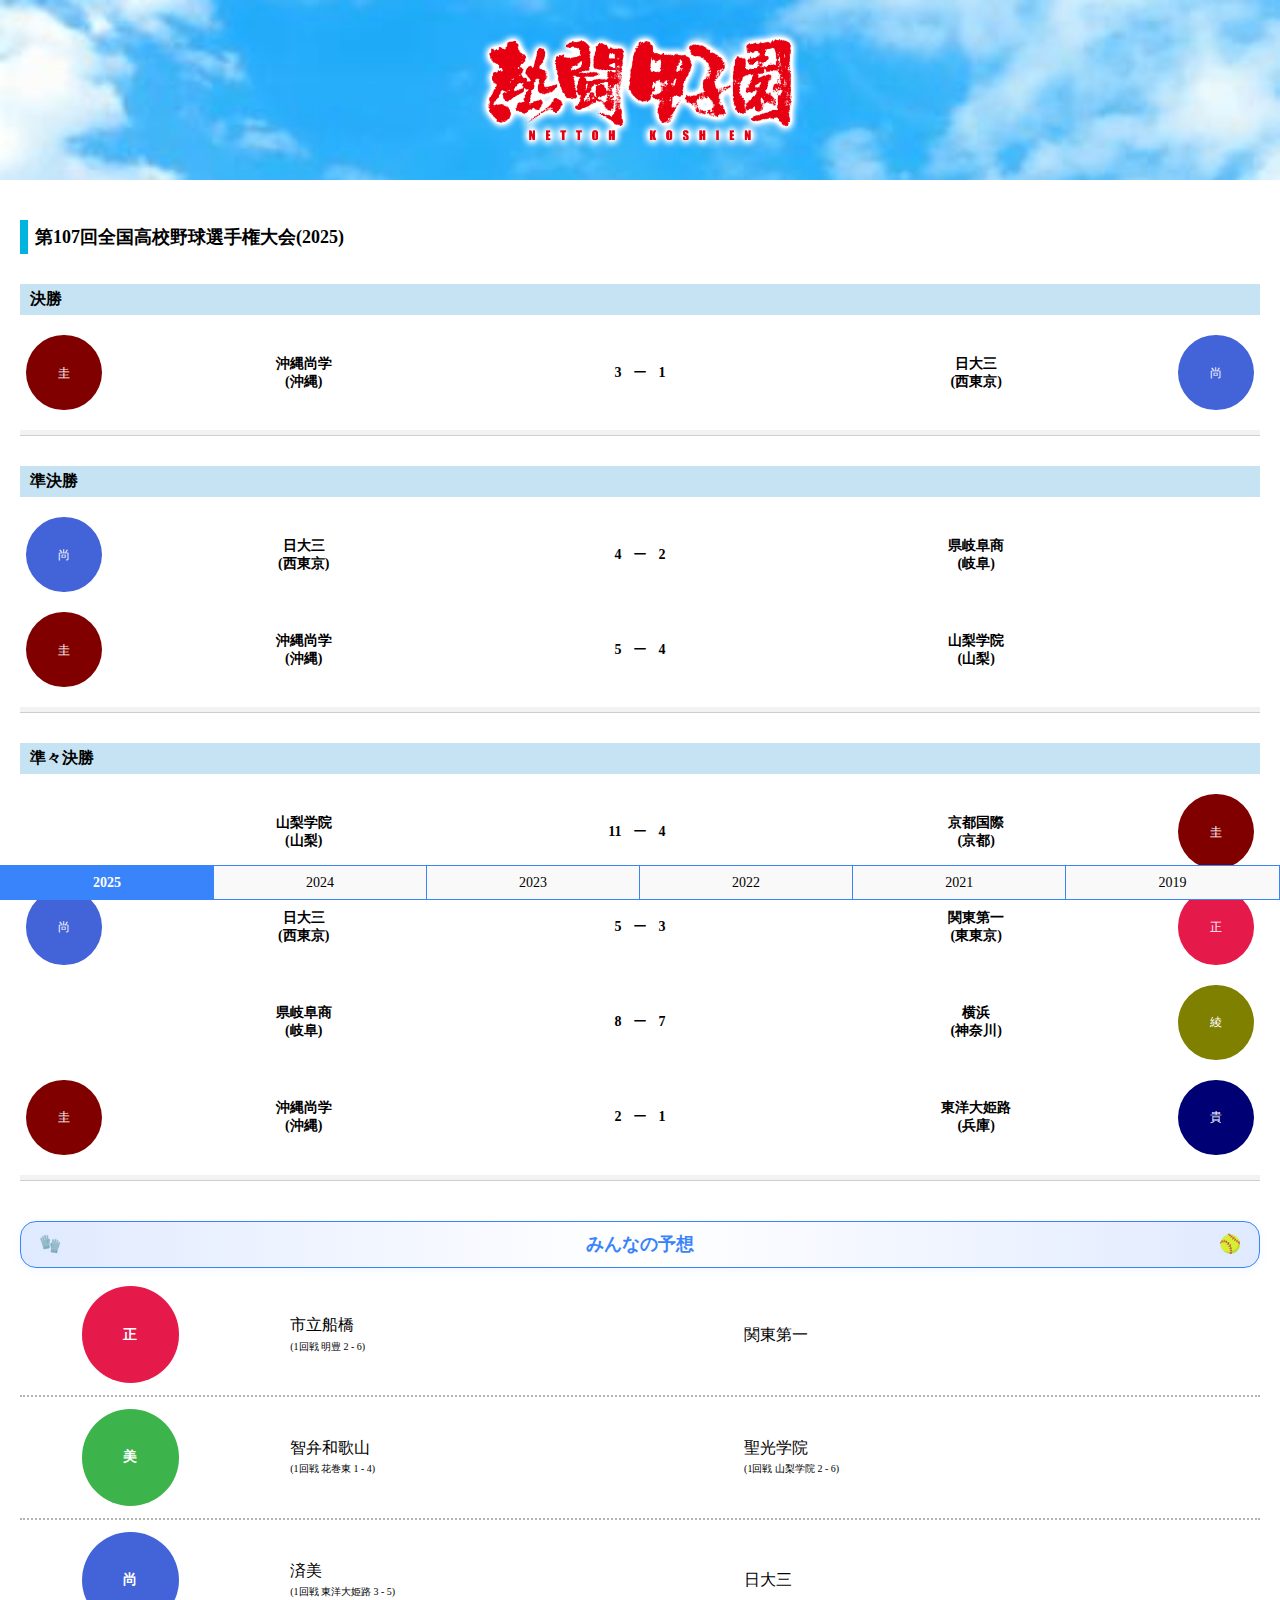
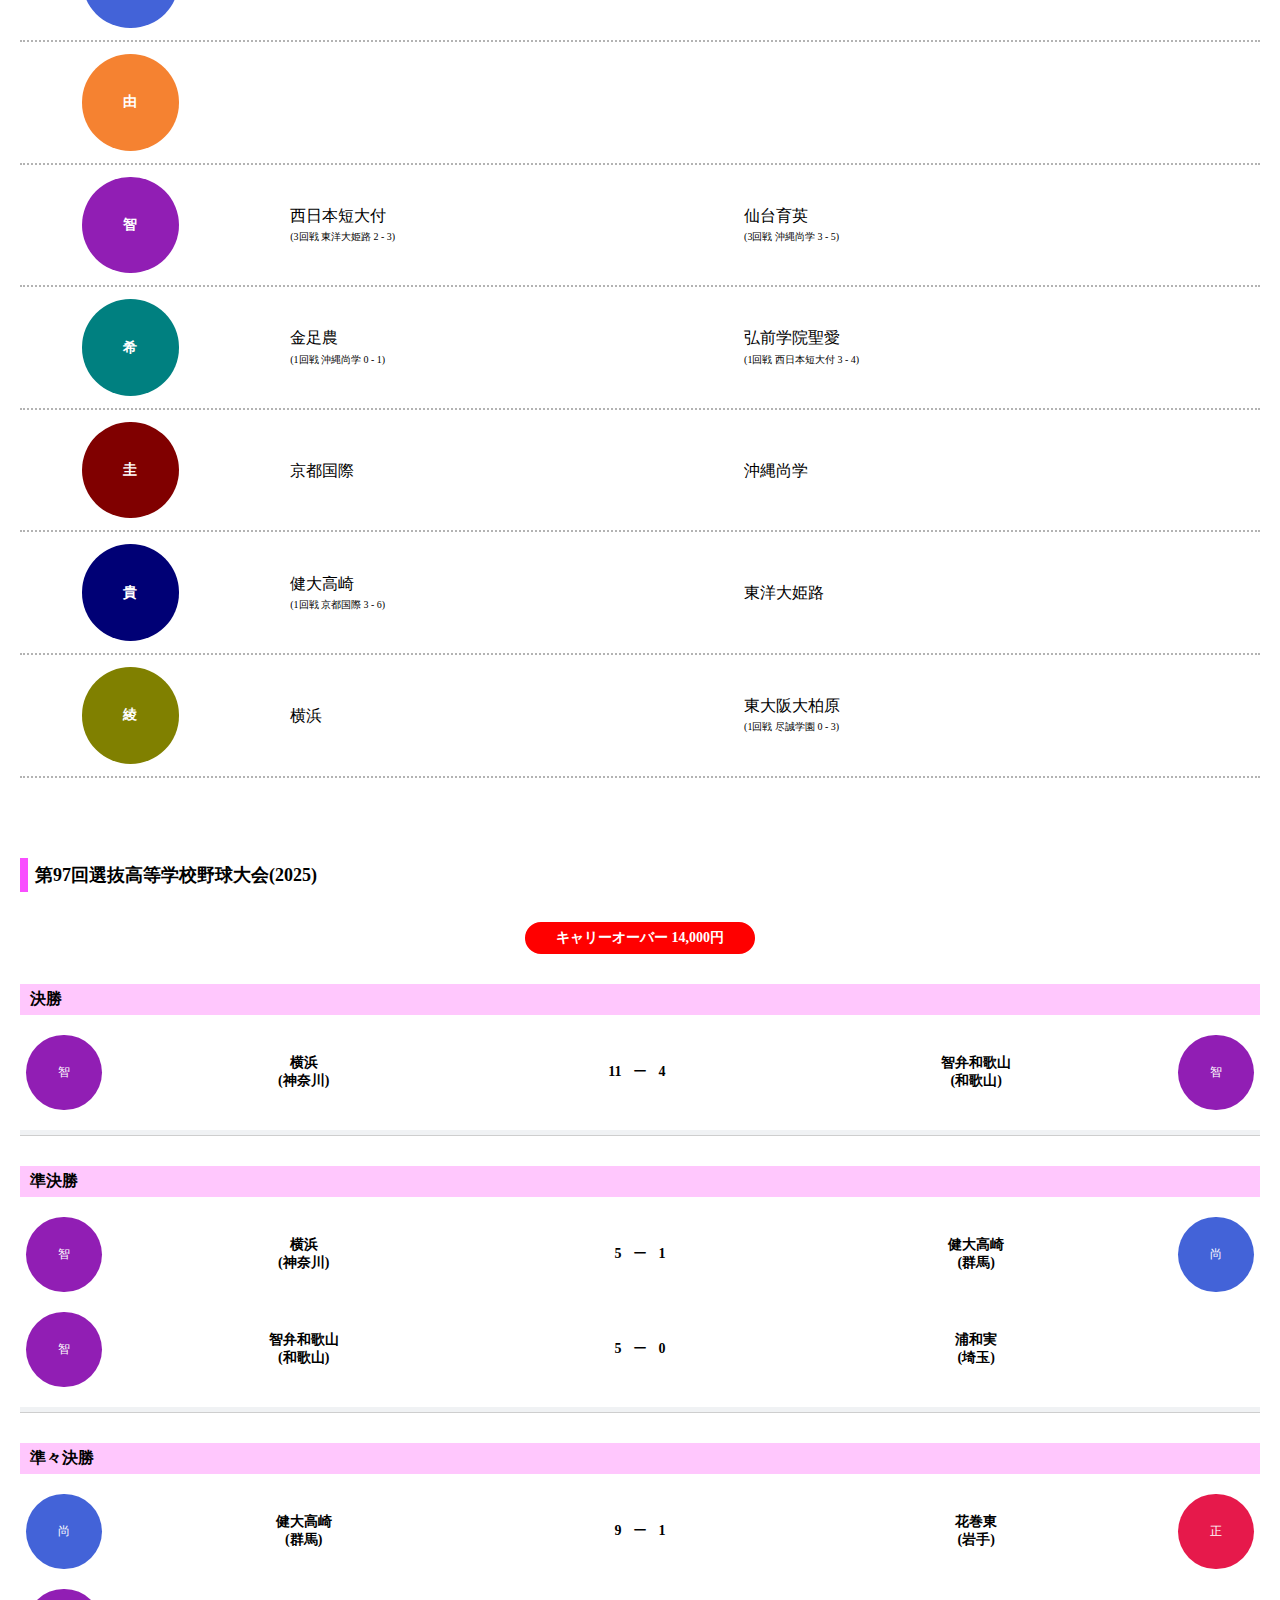
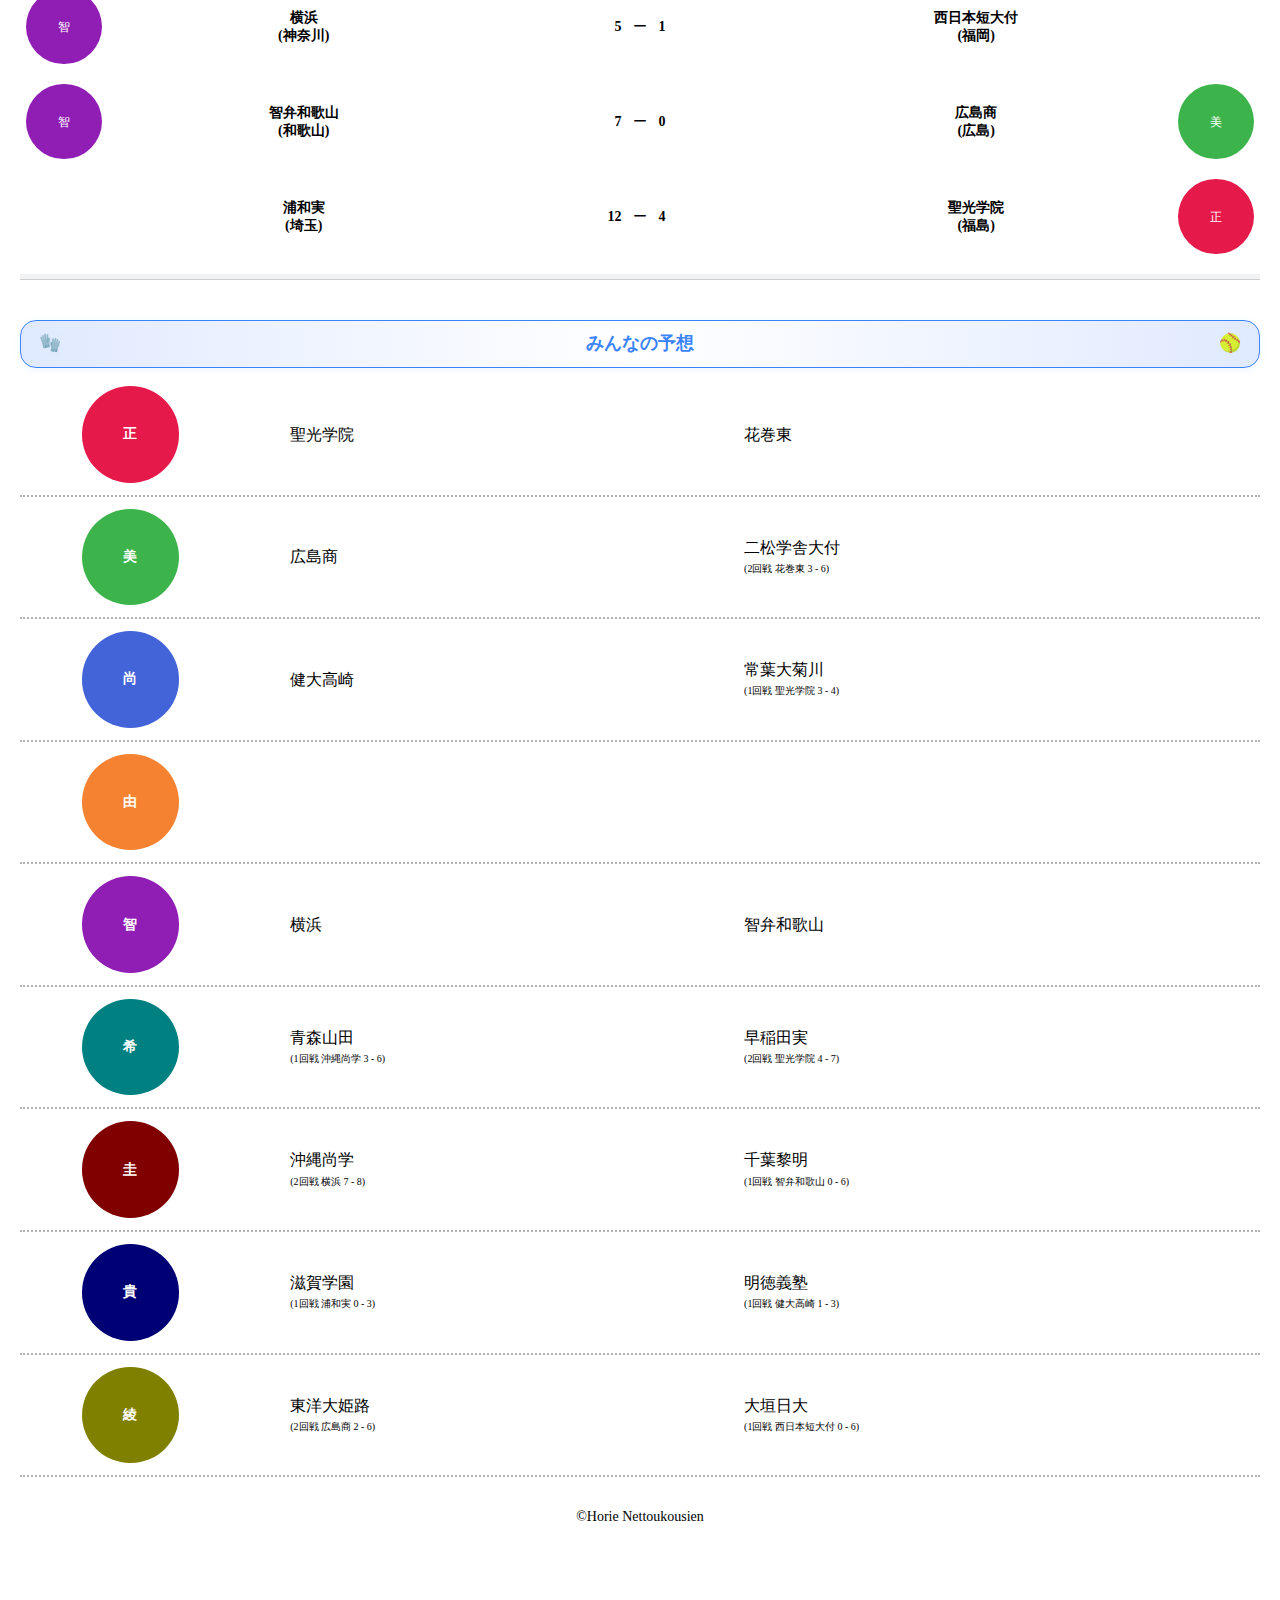
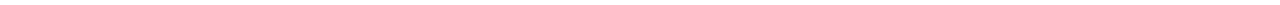
<file: index.html>
<!DOCTYPE html>
<html lang="ja">
  <head>
    <meta charset="UTF-8" />
    <meta name="viewport" content="width=device-width, initial-scale=1.0" />
    <title>甲子園戦績</title>
    <link rel="stylesheet" href="style.css" />
  </head>
  <body>
    <header>
      <h1>
        <img
          src="./images/logo_netto_2023.png"
          height="100%"
          alt="熱闘甲子園"
        />
      </h1>
      <nav class="nav_list">
        <ul class="year_list">
          <li class="tab active" data-tab="year2025">2025</li>
          <li class="tab" data-tab="year2024">2024</li>
          <li class="tab" data-tab="year2023">2023</li>
          <li class="tab" data-tab="year2022">2022</li>
          <li class="tab" data-tab="year2021">2021</li>
          <li class="tab" data-tab="year2019">2019</li>
        </ul>
      </nav>
    </header>
    <main>
      <div class="tab-content active" id="year2025">
        <section class="container_summer">
          <h2 id="2025" class="title_summer">
            第107回全国高校野球選手権大会(2025)
          </h2>
          <div>
            <div class="result">
              <div class="col_summer">
                <h3>決勝</h3>
                <div class="col">
                  <div class="col_item">
                    <div class="r-stamp kei"><span>圭</span></div>
                    <div class="team-name">
                      <p>沖縄尚学</p>
                      <p>(沖縄)</p>
                    </div>
                    <p class="score right_text">3</p>
                  </div>
                  <div class="hyphen">ー</div>
                  <div class="col_item">
                    <p class="score left_text">1</p>
                    <div class="team-name">
                      <p>日大三</p>
                      <p>(西東京)</p>
                    </div>
                    <div class="r-stamp nao"><span>尚</span></div>
                  </div>
                </div>
              </div>
              <hr class="ver2" />
              <div class="col_summer">
                <h3>準決勝</h3>
                <div class="col">
                  <div class="col_item">
                    <div class="r-stamp nao"><span>尚</span></div>
                    <div class="team-name">
                      <p>日大三</p>
                      <p>(西東京)</p>
                    </div>
                    <p class="score right_text">4</p>
                  </div>
                  <div class="hyphen">ー</div>
                  <div class="col_item">
                    <p class="score left_text">2</p>
                    <div class="team-name">
                      <p>県岐阜商</p>
                      <p>(岐阜)</p>
                    </div>
                    <div class="r-stamp"></div>
                  </div>
                </div>
                <div class="col">
                  <div class="col_item">
                    <div class="r-stamp kei"><span>圭</span></div>
                    <div class="team-name">
                      <p>沖縄尚学</p>
                      <p>(沖縄)</p>
                    </div>
                    <p class="score right_text">5</p>
                  </div>
                  <div class="hyphen">ー</div>
                  <div class="col_item">
                    <p class="score left_text">4</p>
                    <div class="team-name">
                      <p>山梨学院</p>
                      <p>(山梨)</p>
                    </div>
                    <div class="r-stamp"></div>
                  </div>
                </div>
              </div>
              <hr class="ver2" />
              <div class="col_summer">
                <h3>準々決勝</h3>
                <div class="col">
                  <div class="col_item">
                    <div class="r-stamp"></div>
                    <div class="team-name">
                      <p>山梨学院</p>
                      <p>(山梨)</p>
                    </div>
                    <p class="score right_text">11</p>
                  </div>
                  <div class="hyphen">ー</div>
                  <div class="col_item">
                    <p class="score left_text">4</p>
                    <div class="team-name">
                      <p>京都国際</p>
                      <p>(京都)</p>
                    </div>
                    <div class="r-stamp kei"><span>圭</span></div>
                  </div>
                </div>
                <div class="col">
                  <div class="col_item">
                    <div class="r-stamp nao"><span>尚</span></div>
                    <div class="team-name">
                      <p>日大三</p>
                      <p>(西東京)</p>
                    </div>
                    <p class="score right_text">5</p>
                  </div>
                  <div class="hyphen">ー</div>
                  <div class="col_item">
                    <p class="score left_text">3</p>
                    <div class="team-name">
                      <p>関東第一</p>
                      <p>(東東京)</p>
                    </div>
                    <div class="r-stamp masa"><span>正</span></div>
                  </div>
                </div>
                <div class="col">
                  <div class="col_item">
                    <div class="r-stamp"></div>
                    <div class="team-name">
                      <p>県岐阜商</p>
                      <p>(岐阜)</p>
                    </div>
                    <p class="score right_text">8</p>
                  </div>
                  <div class="hyphen">ー</div>
                  <div class="col_item">
                    <p class="score left_text">7</p>
                    <div class="team-name">
                      <p>横浜</p>
                      <p>(神奈川)</p>
                    </div>
                    <div class="r-stamp aya"><span>綾</span></div>
                  </div>
                </div>
                <div class="col">
                  <div class="col_item">
                    <div class="r-stamp kei"><span>圭</span></div>
                    <div class="team-name">
                      <p>沖縄尚学</p>
                      <p>(沖縄)</p>
                    </div>
                    <p class="score right_text">2</p>
                  </div>
                  <div class="hyphen">ー</div>
                  <div class="col_item">
                    <p class="score left_text">1</p>
                    <div class="team-name">
                      <p>東洋大姫路</p>
                      <p>(兵庫)</p>
                    </div>
                    <div class="r-stamp taka"><span>貴</span></div>
                  </div>
                </div>
              </div>
              <hr class="ver2" />
            </div>
            <div>
              <h2 class="predict-title">みんなの予想</h2>
              <dl>
                <dt class="stamp masa">正</dt>
                <dd>市立船橋<br /><span>(1回戦 明豊 2 - 6)</span></dd>
                <dd>関東第一<br /><span></span></dd>
              </dl>
              <dl>
                <dt class="stamp mi">美</dt>
                <dd>智弁和歌山<br /><span>(1回戦 花巻東 1 - 4)</span></dd>
                <dd>聖光学院<br /><span>(1回戦 山梨学院 2 - 6)</span></dd>
              </dl>
              <dl>
                <dt class="stamp nao">尚</dt>
                <dd>済美<br /><span>(1回戦 東洋大姫路 3 - 5)</span></dd>
                <dd>日大三</dd>
              </dl>
              <dl>
                <dt class="stamp yuki">由</dt>
                <dd><span></span></dd>
                <dd></dd>
              </dl>
              <dl>
                <dt class="stamp tomo">智</dt>
                <dd>西日本短大付<br /><span>(3回戦 東洋大姫路 2 - 3)</span></dd>
                <dd>仙台育英<br /><span>(3回戦 沖縄尚学 3 - 5)</span></dd>
              </dl>
              <dl>
                <dt class="stamp ki">希</dt>
                <dd>金足農<br /><span>(1回戦 沖縄尚学 0 - 1)</span></dd>
                <dd>
                  弘前学院聖愛<br /><span>(1回戦 西日本短大付 3 - 4)</span>
                </dd>
              </dl>
              <dl>
                <dt class="stamp kei">圭</dt>
                <dd>京都国際<br /><span></span></dd>
                <dd>沖縄尚学<br /><span></span></dd>
              </dl>
              <dl>
                <dt class="stamp taka">貴</dt>
                <dd>健大高崎<br /><span>(1回戦 京都国際 3 - 6)</span></dd>
                <dd>東洋大姫路<br /><span></span></dd>
              </dl>
              <dl>
                <dt class="stamp aya">綾</dt>
                <dd>横浜<br /><span></span></dd>
                <dd>東大阪大柏原<br /><span>(1回戦 尽誠学園 0 - 3)</span></dd>
              </dl>
            </div>
          </div>
        </section>
        <section class="container_spring">
          <h2 class="title_spring">第97回選抜高等学校野球大会(2025)</h2>
          <div>
            <div class="carry">キャリーオーバー 14,000円</div>
            <div class="result">
              <div class="col_spring">
                <h3>決勝</h3>
                <div class="col">
                  <div class="col_item">
                    <div class="r-stamp tomo"><span>智</span></div>
                    <div class="team-name">
                      <p>横浜</p>
                      <p>(神奈川)</p>
                    </div>
                    <p class="score right_text">11</p>
                  </div>
                  <div class="hyphen">ー</div>
                  <div class="col_item">
                    <p class="score left_text">4</p>
                    <div class="team-name">
                      <p>智弁和歌山</p>
                      <p>(和歌山)</p>
                    </div>
                    <div class="r-stamp tomo"><span>智</span></div>
                  </div>
                </div>
              </div>
              <hr class="ver2" />
              <div class="col_spring">
                <h3>準決勝</h3>
                <div class="col">
                  <div class="col_item">
                    <div class="r-stamp tomo"><span>智</span></div>
                    <div class="team-name">
                      <p>横浜</p>
                      <p>(神奈川)</p>
                    </div>
                    <p class="score right_text">5</p>
                  </div>
                  <div class="hyphen">ー</div>
                  <div class="col_item">
                    <p class="score left_text">1</p>
                    <div class="team-name">
                      <p>健大高崎</p>
                      <p>(群馬)</p>
                    </div>
                    <div class="r-stamp nao"><span>尚</span></div>
                  </div>
                </div>
                <div class="col">
                  <div class="col_item">
                    <div class="r-stamp tomo"><span>智</span></div>
                    <div class="team-name">
                      <p>智弁和歌山</p>
                      <p>(和歌山)</p>
                    </div>
                    <p class="score right_text">5</p>
                  </div>
                  <div class="hyphen">ー</div>
                  <div class="col_item">
                    <p class="score left_text">0</p>
                    <div class="team-name">
                      <p>浦和実</p>
                      <p>(埼玉)</p>
                    </div>
                    <div class="r-stamp"></div>
                  </div>
                </div>
              </div>
              <hr class="ver2" />
              <div class="col_spring">
                <h3>準々決勝</h3>
                <div class="col">
                  <div class="col_item">
                    <div class="r-stamp nao"><span>尚</span></div>
                    <div class="team-name">
                      <p>健大高崎</p>
                      <p>(群馬)</p>
                    </div>
                    <p class="score right_text">9</p>
                  </div>
                  <div class="hyphen">ー</div>
                  <div class="col_item">
                    <p class="score left_text">1</p>
                    <div class="team-name">
                      <p>花巻東</p>
                      <p>(岩手)</p>
                    </div>
                    <div class="r-stamp masa"><span>正</span></div>
                  </div>
                </div>
                <div class="col">
                  <div class="col_item">
                    <div class="r-stamp tomo"><span>智</span></div>
                    <div class="team-name">
                      <p>横浜</p>
                      <p>(神奈川)</p>
                    </div>
                    <p class="score right_text">5</p>
                  </div>
                  <div class="hyphen">ー</div>
                  <div class="col_item">
                    <p class="score left_text">1</p>
                    <div class="team-name">
                      <p>西日本短大付</p>
                      <p>(福岡)</p>
                    </div>
                    <div class="r-stamp"></div>
                  </div>
                </div>
                <div class="col">
                  <div class="col_item">
                    <div class="r-stamp tomo"><span>智</span></div>
                    <div class="team-name">
                      <p>智弁和歌山</p>
                      <p>(和歌山)</p>
                    </div>
                    <p class="score right_text">7</p>
                  </div>
                  <div class="hyphen">ー</div>
                  <div class="col_item">
                    <p class="score left_text">0</p>
                    <div class="team-name">
                      <p>広島商</p>
                      <p>(広島)</p>
                    </div>
                    <div class="r-stamp mi"><span>美</span></div>
                  </div>
                </div>
                <div class="col">
                  <div class="col_item">
                    <div class="r-stamp"></div>
                    <div class="team-name">
                      <p>浦和実</p>
                      <p>(埼玉)</p>
                    </div>
                    <p class="score right_text">12</p>
                  </div>
                  <div class="hyphen">ー</div>
                  <div class="col_item">
                    <p class="score left_text">4</p>
                    <div class="team-name">
                      <p>聖光学院</p>
                      <p>(福島)</p>
                    </div>
                    <div class="r-stamp masa"><span>正</span></div>
                  </div>
                </div>
              </div>
              <hr class="ver2" />
            </div>
            <div>
              <h2 class="predict-title">みんなの予想</h2>
              <dl>
                <dt class="stamp masa">正</dt>
                <dd>聖光学院<br /><span></span></dd>
                <dd>花巻東<br /><span></span></dd>
              </dl>
              <dl>
                <dt class="stamp mi">美</dt>
                <dd>広島商<br /><span></span></dd>
                <dd>二松学舎大付<br /><span>(2回戦 花巻東 3 - 6)</span></dd>
              </dl>
              <dl>
                <dt class="stamp nao">尚</dt>
                <dd>健大高崎<span></span></dd>
                <dd>常葉大菊川<br /><span>(1回戦 聖光学院 3 - 4)</span></dd>
              </dl>
              <dl>
                <dt class="stamp yuki">由</dt>
                <dd><span></span></dd>
                <dd></dd>
              </dl>
              <dl>
                <dt class="stamp tomo">智</dt>
                <dd>横浜<br /><span></span></dd>
                <dd>智弁和歌山<br /><span></span></dd>
              </dl>
              <dl>
                <dt class="stamp ki">希</dt>
                <dd>青森山田<br /><span>(1回戦 沖縄尚学 3 - 6)</span></dd>
                <dd>早稲田実<br /><span>(2回戦 聖光学院 4 - 7)</span></dd>
              </dl>
              <dl>
                <dt class="stamp kei">圭</dt>
                <dd>沖縄尚学<br /><span>(2回戦 横浜 7 - 8)</span></dd>
                <dd>千葉黎明<br /><span>(1回戦 智弁和歌山 0 - 6)</span></dd>
              </dl>
              <dl>
                <dt class="stamp taka">貴</dt>
                <dd>滋賀学園<br /><span>(1回戦 浦和実 0 - 3)</span></dd>
                <dd>明徳義塾<br /><span>(1回戦 健大高崎 1 - 3)</span></dd>
              </dl>
              <dl>
                <dt class="stamp aya">綾</dt>
                <dd>東洋大姫路<br /><span>(2回戦 広島商 2 - 6)</span></dd>
                <dd>大垣日大<br /><span>(1回戦 西日本短大付 0 - 6)</span></dd>
              </dl>
            </div>
          </div>
        </section>
      </div>

      <div class="tab-content" id="year2024">
        <section class="container_summer">
          <h2 id="2024" class="title_summer">
            第106回全国高校野球選手権大会(2024)
          </h2>
          <div>
            <div class="result">
              <div class="col_summer">
                <h3>決勝</h3>
                <div class="col">
                  <div class="col_item">
                    <div class="r-stamp"></div>
                    <div class="team-name">
                      <p>京都国際</p>
                      <p>(京都)</p>
                    </div>
                    <p class="score right_text">2</p>
                  </div>
                  <div class="hyphen">ー</div>
                  <div class="col_item">
                    <p class="score left_text">1</p>
                    <div class="team-name">
                      <p>関東第一</p>
                      <p>(東東京)</p>
                    </div>
                    <div class="r-stamp"></div>
                  </div>
                </div>
              </div>
              <hr class="ver2" />
              <div class="col_summer">
                <h3>準決勝</h3>
                <div class="col">
                  <div class="col_item">
                    <div class="r-stamp"></div>
                    <div class="team-name">
                      <p>関東第一</p>
                      <p>(東東京)</p>
                    </div>
                    <p class="score right_text">2</p>
                  </div>
                  <div class="hyphen">ー</div>
                  <div class="col_item">
                    <p class="score left_text">1</p>
                    <div class="team-name">
                      <p>神村学園</p>
                      <p>(鹿児島)</p>
                    </div>
                    <div class="r-stamp"></div>
                  </div>
                </div>
                <div class="col">
                  <div class="col_item">
                    <div class="r-stamp"></div>
                    <div class="team-name">
                      <p>京都国際</p>
                      <p>(京都)</p>
                    </div>
                    <p class="score right_text">3</p>
                  </div>
                  <div class="hyphen">ー</div>
                  <div class="col_item">
                    <p class="score left_text">2</p>
                    <div class="team-name">
                      <p>青森山田</p>
                      <p>(青森)</p>
                    </div>
                    <div class="r-stamp taka"><span>貴</span></div>
                  </div>
                </div>
              </div>
              <hr class="ver2" />
              <div class="col_summer">
                <h3>準々決勝</h3>
                <div class="col">
                  <div class="col_item">
                    <div class="r-stamp"></div>
                    <div class="team-name">
                      <p>関東第一</p>
                      <p>(東東京)</p>
                    </div>
                    <p class="score right_text">2</p>
                  </div>
                  <div class="hyphen">ー</div>
                  <div class="col_item">
                    <p class="score left_text">1</p>
                    <div class="team-name">
                      <p>東海大相模</p>
                      <p>(神奈川)</p>
                    </div>
                    <div class="r-stamp masa"><span>正</span></div>
                  </div>
                </div>
                <div class="col">
                  <div class="col_item">
                    <div class="r-stamp taka"><span>貴</span></div>
                    <div class="team-name">
                      <p>青森山田</p>
                      <p>(青森)</p>
                    </div>
                    <p class="score right_text">1</p>
                  </div>
                  <div class="hyphen">ー</div>
                  <div class="col_item">
                    <p class="score left_text">0</p>
                    <div class="team-name">
                      <p>滋賀学園</p>
                      <p>(滋賀)</p>
                    </div>
                    <div class="r-stamp"></div>
                  </div>
                </div>
                <div class="col">
                  <div class="col_item">
                    <div class="r-stamp"></div>
                    <div class="team-name">
                      <p>京都国際</p>
                      <p>(京都)</p>
                    </div>
                    <p class="score right_text">4</p>
                  </div>
                  <div class="hyphen">ー</div>
                  <div class="col_item">
                    <p class="score left_text">0</p>
                    <div class="team-name">
                      <p>智弁学園</p>
                      <p>(奈良)</p>
                    </div>
                    <div class="r-stamp mi"><span>美</span></div>
                  </div>
                </div>
                <div class="col">
                  <div class="col_item">
                    <div class="r-stamp"></div>
                    <div class="team-name">
                      <p>神村学園</p>
                      <p>(鹿児島)</p>
                    </div>
                    <p class="score right_text">8</p>
                  </div>
                  <div class="hyphen">ー</div>
                  <div class="col_item">
                    <p class="score left_text">2</p>
                    <div class="team-name">
                      <p>大社</p>
                      <p>(島根)</p>
                    </div>
                    <div class="r-stamp"></div>
                  </div>
                </div>
              </div>
              <hr class="ver2" />
            </div>
            <div>
              <h2 class="predict-title">みんなの予想</h2>
              <dl>
                <dt class="stamp masa">正</dt>
                <dd>東海大相模<span></span></dd>
                <dd>早稲田実<br /><span>(3回戦 大社 2 - 3)</span></dd>
              </dl>
              <dl>
                <dt class="stamp mi">美</dt>
                <dd>大阪桐蔭<br /><span>(2回戦 小松大谷 0 - 3)</span></dd>
                <dd>智弁学園<br /><span></span></dd>
              </dl>
              <dl>
                <dt class="stamp nao">尚</dt>
                <dd>健大高崎<br /><span>(2回戦 智弁学園 1 - 2)</span></dd>
                <dd></dd>
              </dl>
              <dl>
                <dt class="stamp yuki">由</dt>
                <dd>聖和学園<br /><span>(1回戦 石橋 0 - 5)</span></dd>
                <dd></dd>
              </dl>
              <dl>
                <dt class="stamp tomo">智</dt>
                <dd>興南<br /><span>(1回戦 大阪桐蔭 0 - 5)</span></dd>
                <dd></dd>
              </dl>
              <dl>
                <dt class="stamp ki">希</dt>
                <dd>智弁和歌山<br /><span>(2回戦 霞ヶ浦 4 - 5)</span></dd>
                <dd></dd>
              </dl>
              <dl>
                <dt class="stamp kei">圭</dt>
                <dd>中京大中央<br /><span>(2回戦 神村学園 3 - 4)</span></dd>
                <dd>広陵<br /><span>(3回戦 東海大相模 1 - 8)</span></dd>
              </dl>
              <dl>
                <dt class="stamp taka">貴</dt>
                <dd>青森山田</dd>
                <dd>報徳学園<br /><span>(1回戦 大社 1 - 3)</span></dd>
              </dl>
              <dl>
                <dt class="stamp aya">綾</dt>
                <dd>金足農<br /><span>(1回戦 西日本短大付 4 - 6)</span></dd>
                <dd>明徳義塾<br /><span>(3回戦 関東第一 2 - 3)</span></dd>
              </dl>
            </div>
          </div>
        </section>

        <section class="container_spring">
          <h2 class="title_spring">第96回選抜高等学校野球大会(2024)</h2>
          <div>
            <div class="result">
              <div class="col_spring">
                <h3>決勝</h3>
                <div class="col">
                  <div class="col_item">
                    <div class="r-stamp"></div>
                    <div class="team-name">
                      <p>健大高崎</p>
                      <p>(群馬)</p>
                    </div>
                    <p class="score right_text">3</p>
                  </div>
                  <div class="hyphen">ー</div>
                  <div class="col_item">
                    <p class="score left_text">2</p>
                    <div class="team-name">
                      <p>報徳学園</p>
                      <p>(兵庫)</p>
                    </div>
                    <div class="r-stamp"></div>
                  </div>
                </div>
              </div>
              <hr class="ver2" />
              <div class="col_spring">
                <h3>準決勝</h3>
                <div class="col">
                  <div class="col_item">
                    <div class="r-stamp"></div>
                    <div class="team-name">
                      <p>健大高崎</p>
                      <p>(群馬)</p>
                    </div>
                    <p class="score right_text">5</p>
                  </div>
                  <div class="hyphen">ー</div>
                  <div class="col_item">
                    <p class="score left_text">4</p>
                    <div class="team-name">
                      <p>星稜</p>
                      <p>(石川)</p>
                    </div>
                    <div class="r-stamp"></div>
                  </div>
                </div>
                <div class="col">
                  <div class="col_item">
                    <div class="r-stamp"></div>
                    <div class="team-name">
                      <p>報徳学園</p>
                      <p>(兵庫)</p>
                    </div>
                    <p class="score right_text">4</p>
                  </div>
                  <div class="hyphen">ー</div>
                  <div class="col_item">
                    <p class="score left_text">2</p>
                    <div class="team-name">
                      <p>中央学院</p>
                      <p>(千葉)</p>
                    </div>
                    <div class="r-stamp"></div>
                  </div>
                </div>
              </div>
              <hr class="ver2" />
              <div class="col_spring">
                <h3>準々決勝</h3>
                <div class="col">
                  <div class="col_item">
                    <div class="r-stamp"></div>
                    <div class="team-name">
                      <p>星稜</p>
                      <p>(石川)</p>
                    </div>
                    <p class="score right_text">5</p>
                  </div>
                  <div class="hyphen">ー</div>
                  <div class="col_item">
                    <p class="score left_text">0</p>
                    <div class="team-name">
                      <p>阿南光</p>
                      <p>(徳島)</p>
                    </div>
                    <div class="r-stamp"></div>
                  </div>
                </div>
                <div class="col">
                  <div class="col_item">
                    <div class="r-stamp"></div>
                    <div class="team-name">
                      <p>健大高崎</p>
                      <p>(群馬)</p>
                    </div>
                    <p class="score right_text">6</p>
                  </div>
                  <div class="hyphen">ー</div>
                  <div class="col_item">
                    <p class="score left_text">1</p>
                    <div class="team-name">
                      <p>山梨学院</p>
                      <p>(山梨)</p>
                    </div>
                    <div class="r-stamp"></div>
                  </div>
                </div>
                <div class="col">
                  <div class="col_item">
                    <div class="r-stamp"></div>
                    <div class="team-name">
                      <p>中央学院</p>
                      <p>(千葉)</p>
                    </div>
                    <p class="score right_text">5</p>
                  </div>
                  <div class="hyphen">ー</div>
                  <div class="col_item">
                    <p class="score left_text">2</p>
                    <div class="team-name">
                      <p>青森山田</p>
                      <p>(青森)</p>
                    </div>
                    <div class="r-stamp"></div>
                  </div>
                </div>
                <div class="col">
                  <div class="col_item">
                    <div class="r-stamp"></div>
                    <div class="team-name">
                      <p>報徳学園</p>
                      <p>(兵庫)</p>
                    </div>
                    <p class="score right_text">4</p>
                  </div>
                  <div class="hyphen">ー</div>
                  <div class="col_item">
                    <p class="score left_text">1</p>
                    <div class="team-name">
                      <p>大阪桐蔭</p>
                      <p>(大阪)</p>
                    </div>
                    <div class="r-stamp"></div>
                  </div>
                </div>
              </div>
              <hr class="ver2" />
            </div>
            <div>
              <h2 class="predict-title">みんなの予想</h2>
              <p class="total">未開催</p>
            </div>
          </div>
        </section>
      </div>

      <div class="tab-content" id="year2023">
        <section class="container_summer">
          <h2 id="2023" class="title_summer">
            第105回全国高校野球選手権大会(2023)
          </h2>
          <div>
            <div class="result">
              <div class="col_summer">
                <h3>決勝</h3>
                <div class="col">
                  <div class="col_item">
                    <div class="r-stamp"></div>
                    <div class="team-name">
                      <p>慶応</p>
                      <p>(神奈川)</p>
                    </div>
                    <p class="score right_text">8</p>
                  </div>
                  <div class="hyphen">ー</div>
                  <div class="col_item">
                    <p class="score left_text">2</p>
                    <div class="team-name">
                      <p>仙台育英</p>
                      <p>(宮城)</p>
                    </div>
                    <div class="r-stamp"></div>
                  </div>
                </div>
              </div>
              <hr class="ver2" />
              <div class="col_summer">
                <h3>準決勝</h3>
                <div class="col">
                  <div class="col_item">
                    <div class="r-stamp"></div>
                    <div class="team-name">
                      <p>慶応</p>
                      <p>(神奈川)</p>
                    </div>
                    <p class="score right_text">2</p>
                  </div>
                  <div class="hyphen">ー</div>
                  <div class="col_item">
                    <p class="score left_text">0</p>
                    <div class="team-name">
                      <p>土浦日大</p>
                      <p>(茨城)</p>
                    </div>
                    <div class="r-stamp"></div>
                  </div>
                </div>
                <div class="col">
                  <div class="col_item">
                    <div class="r-stamp"></div>
                    <div class="team-name">
                      <p>仙台育英</p>
                      <p>(京都)</p>
                    </div>
                    <p class="score right_text">6</p>
                  </div>
                  <div class="hyphen">ー</div>
                  <div class="col_item">
                    <p class="score left_text">2</p>
                    <div class="team-name">
                      <p>神村学園</p>
                      <p>(鹿児島)</p>
                    </div>
                    <div class="r-stamp"></div>
                  </div>
                </div>
              </div>
              <hr class="ver2" />
              <div class="col_summer">
                <h3>準々決勝</h3>
                <div class="col">
                  <div class="col_item">
                    <div class="r-stamp"></div>
                    <div class="team-name">
                      <p>慶応</p>
                      <p>(神奈川)</p>
                    </div>
                    <p class="score right_text">7</p>
                  </div>
                  <div class="hyphen">ー</div>
                  <div class="col_item">
                    <p class="score left_text">2</p>
                    <div class="team-name">
                      <p>沖縄尚学</p>
                      <p>(沖縄)</p>
                    </div>
                    <div class="r-stamp"></div>
                  </div>
                </div>
                <div class="col">
                  <div class="col_item">
                    <div class="r-stamp"></div>
                    <div class="team-name">
                      <p>土浦日大</p>
                      <p>(茨城)</p>
                    </div>
                    <p class="score right_text">9</p>
                  </div>
                  <div class="hyphen">ー</div>
                  <div class="col_item">
                    <p class="score left_text">2</p>
                    <div class="team-name">
                      <p>八戸学院光星</p>
                      <p>(青森)</p>
                    </div>
                    <div class="r-stamp"></div>
                  </div>
                </div>
                <div class="col">
                  <div class="col_item">
                    <div class="r-stamp"></div>
                    <div class="team-name">
                      <p>仙台育英</p>
                      <p>(宮城)</p>
                    </div>
                    <p class="score right_text">9</p>
                  </div>
                  <div class="hyphen">ー</div>
                  <div class="col_item">
                    <p class="score left_text">4</p>
                    <div class="team-name">
                      <p>花巻東</p>
                      <p>(岩手)</p>
                    </div>
                    <div class="r-stamp"></div>
                  </div>
                </div>
                <div class="col">
                  <div class="col_item">
                    <div class="r-stamp"></div>
                    <div class="team-name">
                      <p>神村学園</p>
                      <p>(鹿児島)</p>
                    </div>
                    <p class="score right_text">6</p>
                  </div>
                  <div class="hyphen">ー</div>
                  <div class="col_item">
                    <p class="score left_text">0</p>
                    <div class="team-name">
                      <p>おかやま山陽</p>
                      <p>(岡山)</p>
                    </div>
                    <div class="r-stamp"></div>
                  </div>
                </div>
              </div>
              <hr class="ver2" />
            </div>
            <div>
              <h2 class="predict-title">みんなの予想</h2>
              <p class="total">未開催</p>
            </div>
          </div>
        </section>

        <section class="container_spring">
          <h2 class="title_spring">第95回選抜高等学校野球大会(2023)</h2>
          <div>
            <div class="result">
              <div class="col_spring">
                <h3>決勝</h3>
                <div class="col">
                  <div class="col_item">
                    <div class="r-stamp"></div>
                    <div class="team-name">
                      <p>山梨学院</p>
                      <p>(山梨)</p>
                    </div>
                    <p class="score right_text">7</p>
                  </div>
                  <div class="hyphen">ー</div>
                  <div class="col_item">
                    <p class="score left_text">3</p>
                    <div class="team-name">
                      <p>報徳学園</p>
                      <p>(兵庫)</p>
                    </div>
                    <div class="r-stamp masa"><span>正</span></div>
                  </div>
                </div>
              </div>
              <hr class="ver2" />
              <div class="col_spring">
                <h3>準決勝</h3>
                <div class="col">
                  <div class="col_item">
                    <div class="r-stamp masa"><span>正</span></div>
                    <div class="team-name">
                      <p>報徳学園</p>
                      <p>(兵庫)</p>
                    </div>
                    <p class="score right_text">7</p>
                  </div>
                  <div class="hyphen">ー</div>
                  <div class="col_item">
                    <p class="score left_text">5</p>
                    <div class="team-name">
                      <p>大阪桐蔭</p>
                      <p>(大阪)</p>
                    </div>
                    <div class="r-stamp"></div>
                  </div>
                </div>
                <div class="col">
                  <div class="col_item">
                    <div class="r-stamp"></div>
                    <div class="team-name">
                      <p>山梨学院</p>
                      <p>(山梨)</p>
                    </div>
                    <p class="score right_text">6</p>
                  </div>
                  <div class="hyphen">ー</div>
                  <div class="col_item">
                    <p class="score left_text">1</p>
                    <div class="team-name">
                      <p>広陵</p>
                      <p>(広島)</p>
                    </div>
                    <div class="r-stamp masa"><span>正</span></div>
                  </div>
                </div>
              </div>
              <hr class="ver2" />
              <div class="col_spring">
                <h3>準々決勝</h3>
                <div class="col">
                  <div class="col_item">
                    <div class="r-stamp"></div>
                    <div class="team-name">
                      <p>山梨学院</p>
                      <p>(山梨)</p>
                    </div>
                    <p class="score right_text">12</p>
                  </div>
                  <div class="hyphen">ー</div>
                  <div class="col_item">
                    <p class="score left_text">3</p>
                    <div class="team-name">
                      <p>作新学院</p>
                      <p>(栃木)</p>
                    </div>
                    <div class="r-stamp kei"><span>圭</span></div>
                  </div>
                </div>
                <div class="col">
                  <div class="col_item">
                    <div class="r-stamp masa"><span>正</span></div>
                    <div class="team-name">
                      <p>広陵</p>
                      <p>(広島)</p>
                    </div>
                    <p class="score right_text">9</p>
                  </div>
                  <div class="hyphen">ー</div>
                  <div class="col_item">
                    <p class="score left_text">2</p>
                    <div class="team-name">
                      <p>専大松戸</p>
                      <p>(千葉)</p>
                    </div>
                    <div class="r-stamp"></div>
                  </div>
                </div>
                <div class="col">
                  <div class="col_item">
                    <div class="r-stamp"></div>
                    <div class="team-name">
                      <p>大阪桐蔭</p>
                      <p>(大阪)</p>
                    </div>
                    <p class="score right_text">6</p>
                  </div>
                  <div class="hyphen">ー</div>
                  <div class="col_item">
                    <p class="score left_text">1</p>
                    <div class="team-name">
                      <p>東海大菅生</p>
                      <p>(西東京)</p>
                    </div>
                    <div class="r-stamp aya"><span>綾</span></div>
                  </div>
                </div>
                <div class="col">
                  <div class="col_item">
                    <div class="r-stamp masa"><span>正</span></div>
                    <div class="team-name">
                      <p>報徳学園</p>
                      <p>(兵庫)</p>
                    </div>
                    <p class="score right_text">5</p>
                  </div>
                  <div class="hyphen">ー</div>
                  <div class="col_item">
                    <p class="score left_text">4</p>
                    <div class="team-name">
                      <p>仙台育英</p>
                      <p>(宮城)</p>
                    </div>
                    <div class="r-stamp"></div>
                  </div>
                </div>
              </div>
              <hr class="ver2" />
            </div>
            <div>
              <h2 class="predict-title">みんなの予想</h2>
              <dl>
                <dt class="stamp masa">正</dt>
                <dd>広陵</dd>
                <dd>報徳学園</dd>
              </dl>
              <dl>
                <dt class="stamp mi">美</dt>
                <dd>履正社<br /><span>(2回戦 高知 2 - 3)</span></dd>
                <dd>龍谷大平安<br /><span>(3回戦 仙台育英 1 - 6)</span></dd>
              </dl>
              <dl>
                <dt class="stamp nao">尚</dt>
                <dd></dd>
                <dd></dd>
              </dl>
              <dl>
                <dt class="stamp yuki">由</dt>
                <dd></dd>
                <dd></dd>
              </dl>
              <dl>
                <dt class="stamp tomo">智</dt>
                <dd></dd>
                <dd></dd>
              </dl>
              <dl>
                <dt class="stamp ki">希</dt>
                <dd></dd>
                <dd></dd>
              </dl>
              <dl>
                <dt class="stamp kei">圭</dt>
                <dd>沖縄尚学<br /><span>(3回戦 東海大菅生 0 - 1)</span></dd>
                <dd>作新学院<br /></dd>
              </dl>
              <dl>
                <dt class="stamp taka">貴</dt>
                <dd>智弁和歌山<br /><span>(2回戦 英明 2 - 3)</span></dd>
                <dd>東邦<br /><span>(3回戦 報徳学園 4 - 5)</span></dd>
              </dl>
              <dl>
                <dt class="stamp aya">綾</dt>
                <dd>東海大菅生</dd>
                <dd>能代松陽<br /><span>(3回戦 大阪桐蔭 0 - 1)</span></dd>
              </dl>
            </div>
          </div>
        </section>
      </div>

      <div class="tab-content" id="year2022">
        <section class="container_summer">
          <h2 id="2022" class="title_summer">
            第104回全国高校野球選手権大会(2022)
          </h2>
          <div>
            <div class="result">
              <div class="col_summer">
                <h3>決勝</h3>
                <div class="col">
                  <div class="col_item">
                    <div class="r-stamp taka"><span>貴</span></div>
                    <div class="team-name">
                      <p>仙台育英</p>
                      <p>(宮城)</p>
                    </div>
                    <p class="score right_text">8</p>
                  </div>
                  <div class="hyphen">ー</div>
                  <div class="col_item">
                    <p class="score left_text">1</p>
                    <div class="team-name">
                      <p>下関国際</p>
                      <p>(山口)</p>
                    </div>
                    <div class="r-stamp"></div>
                  </div>
                </div>
              </div>
              <hr class="ver2" />
              <div class="col_summer">
                <h3>準決勝</h3>
                <div class="col">
                  <div class="col_item">
                    <div class="r-stamp taka"><span>貴</span></div>
                    <div class="team-name">
                      <p>仙台育英</p>
                      <p>(宮城)</p>
                    </div>
                    <p class="score right_text">18</p>
                  </div>
                  <div class="hyphen">ー</div>
                  <div class="col_item">
                    <p class="score left_text">4</p>
                    <div class="team-name">
                      <p>聖光学院</p>
                      <p>(福島)</p>
                    </div>
                    <div class="r-stamp"></div>
                  </div>
                </div>
                <div class="col">
                  <div class="col_item">
                    <div class="r-stamp"></div>
                    <div class="team-name">
                      <p>下関国際</p>
                      <p>(山口)</p>
                    </div>
                    <p class="score right_text">8</p>
                  </div>
                  <div class="hyphen">ー</div>
                  <div class="col_item">
                    <p class="score left_text">2</p>
                    <div class="team-name">
                      <p>近江</p>
                      <p>(滋賀)</p>
                    </div>
                    <div class="r-stamp masa"><span>正</span></div>
                  </div>
                </div>
              </div>
              <hr class="ver2" />
              <div class="col_summer">
                <h3>準々決勝</h3>
                <div class="col">
                  <div class="col_item">
                    <div class="r-stamp taka"><span>貴</span></div>
                    <div class="team-name">
                      <p>仙台育英</p>
                      <p>(宮城)</p>
                    </div>
                    <p class="score right_text">6</p>
                  </div>
                  <div class="hyphen">ー</div>
                  <div class="col_item">
                    <p class="score left_text">2</p>
                    <div class="team-name">
                      <p>愛工大名電</p>
                      <p>(愛知)</p>
                    </div>
                    <div class="r-stamp yuki"><span>由</span></div>
                  </div>
                </div>
                <div class="col">
                  <div class="col_item">
                    <div class="r-stamp"></div>
                    <div class="team-name">
                      <p>下関国際</p>
                      <p>(山口)</p>
                    </div>
                    <p class="score right_text">5</p>
                  </div>
                  <div class="hyphen">ー</div>
                  <div class="col_item">
                    <p class="score left_text">4</p>
                    <div class="team-name">
                      <p>大阪桐蔭</p>
                      <p>(大阪)</p>
                    </div>
                    <div class="r-stamp"></div>
                  </div>
                </div>
                <div class="col">
                  <div class="col_item">
                    <div class="r-stamp masa"><span>正</span></div>
                    <div class="team-name">
                      <p>近江</p>
                      <p>(滋賀)</p>
                    </div>
                    <p class="score right_text">7</p>
                  </div>
                  <div class="hyphen">ー</div>
                  <div class="col_item">
                    <p class="score left_text">6</p>
                    <div class="team-name">
                      <p>高松商</p>
                      <p>(香川)</p>
                    </div>
                    <div class="r-stamp"></div>
                  </div>
                </div>
                <div class="col">
                  <div class="col_item">
                    <div class="r-stamp"></div>
                    <div class="team-name">
                      <p>聖光学院</p>
                      <p>(福島)</p>
                    </div>
                    <p class="score right_text">10</p>
                  </div>
                  <div class="hyphen">ー</div>
                  <div class="col_item">
                    <p class="score left_text">5</p>
                    <div class="team-name">
                      <p>九州学院</p>
                      <p>(熊本)</p>
                    </div>
                    <div class="r-stamp"></div>
                  </div>
                </div>
              </div>
              <hr class="ver2" />
            </div>
            <div>
              <h2 class="predict-title">みんなの予想</h2>
              <dl>
                <dt class="stamp masa">正</dt>
                <dd>明秀日立<br /><span>(3回戦 仙台育英 4 - 5)</span></dd>
                <dd>近江<br /><span></span></dd>
              </dl>
              <dl>
                <dt class="stamp mi">美</dt>
                <dd>智弁和歌山<br /><span>(2回戦 国学院栃木 3 - 5)</span></dd>
                <dd>明徳義塾<br /><span>(2回戦 九州国際大付 1 - 2)</span></dd>
              </dl>
              <dl>
                <dt class="stamp nao">尚</dt>
                <dd>市立船橋<br /><span>(2回戦 敦賀気比 6 - 8)</span></dd>
                <dd>聖望学園<br /><span>(2回戦 大阪桐蔭 0 - 19)</span></dd>
              </dl>
              <dl>
                <dt class="stamp yuki">由</dt>
                <dd>日大三<br /><span>(1回戦 聖光学院 2 - 4)</span></dd>
                <dd>愛工大名電</dd>
              </dl>
              <dl>
                <dt class="stamp tomo">智</dt>
                <dd></dd>
                <dd></dd>
              </dl>
              <dl>
                <dt class="stamp ki">希</dt>
                <dd></dd>
                <dd></dd>
              </dl>
              <dl>
                <dt class="stamp kei">圭</dt>
                <dd>興南<br /><span>(1回戦 市立船橋 5 - 6)</span></dd>
                <dd>京都国際<br /><span>(1回戦 一関学院 5 - 6)</span></dd>
              </dl>
              <dl>
                <dt class="stamp taka">貴</dt>
                <dd>仙台育英</dd>
                <dd>横浜<br /><span>(2回戦 聖光学院 2 - 3)</span></dd>
              </dl>
              <dl>
                <dt class="stamp aya">綾</dt>
                <dd>能代松陽<br /><span>(1回戦 聖望学園 2 - 8)</span></dd>
                <dd>九州国際大付<br /><span>(3回戦 高松商 1 - 2)</span></dd>
              </dl>
            </div>
          </div>
        </section>

        <section class="container_spring">
          <h2 class="title_spring">第94回選抜高等学校野球大会(2022)</h2>
          <div>
            <div class="result">
              <div class="col_spring">
                <h3>決勝</h3>
                <div class="col">
                  <div class="col_item">
                    <div class="r-stamp"></div>
                    <div class="team-name">
                      <p>大阪桐蔭</p>
                      <p>(大阪)</p>
                    </div>
                    <p class="score right_text">18</p>
                  </div>
                  <div class="hyphen">ー</div>
                  <div class="col_item">
                    <p class="score left_text">1</p>
                    <div class="team-name">
                      <p>近江</p>
                      <p>(滋賀)</p>
                    </div>
                    <div class="r-stamp"></div>
                  </div>
                </div>
              </div>
              <hr class="ver2" />
              <div class="col_spring">
                <h3>準決勝</h3>
                <div class="col">
                  <div class="col_item">
                    <div class="r-stamp"></div>
                    <div class="team-name">
                      <p>近江</p>
                      <p>(滋賀)</p>
                    </div>
                    <p class="score right_text">5</p>
                  </div>
                  <div class="hyphen">ー</div>
                  <div class="col_item">
                    <p class="score left_text">2</p>
                    <div class="team-name">
                      <p>浦和学院</p>
                      <p>(埼玉)</p>
                    </div>
                    <div class="r-stamp"></div>
                  </div>
                </div>
                <div class="col">
                  <div class="col_item">
                    <div class="r-stamp"></div>
                    <div class="team-name">
                      <p>大阪桐蔭</p>
                      <p>(大阪)</p>
                    </div>
                    <p class="score right_text">13</p>
                  </div>
                  <div class="hyphen">ー</div>
                  <div class="col_item">
                    <p class="score left_text">4</p>
                    <div class="team-name">
                      <p>国学院久我山</p>
                      <p>(東東京)</p>
                    </div>
                    <div class="r-stamp"></div>
                  </div>
                </div>
              </div>
              <hr class="ver2" />
              <div class="col_spring">
                <h3>準々決勝</h3>
                <div class="col">
                  <div class="col_item">
                    <div class="r-stamp"></div>
                    <div class="team-name">
                      <p>浦和学院</p>
                      <p>(埼玉)</p>
                    </div>
                    <p class="score right_text">6</p>
                  </div>
                  <div class="hyphen">ー</div>
                  <div class="col_item">
                    <p class="score left_text">3</p>
                    <div class="team-name">
                      <p>九州国際大付</p>
                      <p>(福岡)</p>
                    </div>
                    <div class="r-stamp"></div>
                  </div>
                </div>
                <div class="col">
                  <div class="col_item">
                    <div class="r-stamp"></div>
                    <div class="team-name">
                      <p>国学院久我山</p>
                      <p>(東東京)</p>
                    </div>
                    <p class="score right_text">4</p>
                  </div>
                  <div class="hyphen">ー</div>
                  <div class="col_item">
                    <p class="score left_text">2</p>
                    <div class="team-name">
                      <p>星稜</p>
                      <p>(石川)</p>
                    </div>
                    <div class="r-stamp"></div>
                  </div>
                </div>
                <div class="col">
                  <div class="col_item">
                    <div class="r-stamp"></div>
                    <div class="team-name">
                      <p>近江</p>
                      <p>(滋賀)</p>
                    </div>
                    <p class="score right_text">6</p>
                  </div>
                  <div class="hyphen">ー</div>
                  <div class="col_item">
                    <p class="score left_text">1</p>
                    <div class="team-name">
                      <p>金光大阪</p>
                      <p>(大阪)</p>
                    </div>
                    <div class="r-stamp"></div>
                  </div>
                </div>
                <div class="col">
                  <div class="col_item">
                    <div class="r-stamp"></div>
                    <div class="team-name">
                      <p>大阪桐蔭</p>
                      <p>(大阪)</p>
                    </div>
                    <p class="score right_text">17</p>
                  </div>
                  <div class="hyphen">ー</div>
                  <div class="col_item">
                    <p class="score left_text">0</p>
                    <div class="team-name">
                      <p>市和歌山</p>
                      <p>(和歌山)</p>
                    </div>
                    <div class="r-stamp"></div>
                  </div>
                </div>
              </div>
              <hr class="ver2" />
            </div>
            <div>
              <h2 class="predict-title">みんなの予想</h2>
              <p class="total">未開催</p>
            </div>
          </div>
        </section>
      </div>

      <div class="tab-content" id="year2021">
        <section class="container_summer">
          <h2 id="2021" class="title_summer">
            第103回全国高校野球選手権大会(2021)
          </h2>
          <div>
            <div class="result">
              <div class="col_summer">
                <h3>決勝</h3>
                <div class="col">
                  <div class="col_item">
                    <div class="r-stamp yuki"><span>由</span></div>
                    <div class="team-name">
                      <p>智弁和歌山</p>
                      <p>(和歌山)</p>
                    </div>
                    <p class="score right_text">9</p>
                  </div>
                  <div class="hyphen">ー</div>
                  <div class="col_item">
                    <p class="score left_text">2</p>
                    <div class="team-name">
                      <p>智弁学園</p>
                      <p>(奈良)</p>
                    </div>
                    <div class="r-stamp taka"><span>貴</span></div>
                  </div>
                </div>
              </div>
              <hr class="ver2" />
              <div class="col_summer">
                <h3>準決勝</h3>
                <div class="col">
                  <div class="col_item">
                    <div class="r-stamp yuki"><span>由</span></div>
                    <div class="team-name">
                      <p>智弁和歌山</p>
                      <p>(和歌山)</p>
                    </div>
                    <p class="score right_text">5</p>
                  </div>
                  <div class="hyphen">ー</div>
                  <div class="col_item">
                    <p class="score left_text">1</p>
                    <div class="team-name">
                      <p>近江</p>
                      <p>(滋賀)</p>
                    </div>
                    <div class="r-stamp"></div>
                  </div>
                </div>
                <div class="col">
                  <div class="col_item">
                    <div class="r-stamp taka"><span>貴</span></div>
                    <div class="team-name">
                      <p>智弁学園</p>
                      <p>(奈良)</p>
                    </div>
                    <p class="score right_text">3</p>
                  </div>
                  <div class="hyphen">ー</div>
                  <div class="col_item">
                    <p class="score left_text">1</p>
                    <div class="team-name">
                      <p>京都国際</p>
                      <p>(京都)</p>
                    </div>
                    <div class="r-stamp"></div>
                  </div>
                </div>
              </div>
              <hr class="ver2" />
              <div class="col_summer">
                <h3>準々決勝</h3>
                <div class="col">
                  <div class="col_item">
                    <div class="r-stamp"></div>
                    <div class="team-name">
                      <p>京都国際</p>
                      <p>(京都)</p>
                    </div>
                    <p class="score right_text">3</p>
                  </div>
                  <div class="hyphen">ー</div>
                  <div class="col_item">
                    <p class="score left_text">2</p>
                    <div class="team-name">
                      <p>敦賀気比</p>
                      <p>(福井)</p>
                    </div>
                    <div class="r-stamp"></div>
                  </div>
                </div>
                <div class="col">
                  <div class="col_item">
                    <div class="r-stamp yuki"><span>由</span></div>
                    <div class="team-name">
                      <p>智弁和歌山</p>
                      <p>(和歌山)</p>
                    </div>
                    <p class="score right_text">9</p>
                  </div>
                  <div class="hyphen">ー</div>
                  <div class="col_item">
                    <p class="score left_text">1</p>
                    <div class="team-name">
                      <p>石見智翠館</p>
                      <p>(島根)</p>
                    </div>
                    <div class="r-stamp"></div>
                  </div>
                </div>
                <div class="col">
                  <div class="col_item">
                    <div class="r-stamp taka"><span>貴</span></div>
                    <div class="team-name">
                      <p>智弁学園</p>
                      <p>(奈良)</p>
                    </div>
                    <p class="score right_text">3</p>
                  </div>
                  <div class="hyphen">ー</div>
                  <div class="col_item">
                    <p class="score left_text">2</p>
                    <div class="team-name">
                      <p>明徳義塾</p>
                      <p>(高知)</p>
                    </div>
                    <div class="r-stamp mi"><span>美</span></div>
                  </div>
                </div>
                <div class="col">
                  <div class="col_item">
                    <div class="r-stamp"></div>
                    <div class="team-name">
                      <p>近江</p>
                      <p>(滋賀)</p>
                    </div>
                    <p class="score right_text">7</p>
                  </div>
                  <div class="hyphen">ー</div>
                  <div class="col_item">
                    <p class="score left_text">6</p>
                    <div class="team-name">
                      <p>神戸国際大付</p>
                      <p>(兵庫)</p>
                    </div>
                    <div class="r-stamp"></div>
                  </div>
                </div>
              </div>
              <hr class="ver2" />
            </div>
            <div>
              <h2 class="predict-title">みんなの予想</h2>
              <dl>
                <dt class="stamp masa">正</dt>
                <dd>横浜<br /><span>(2回戦 智弁学園 0 - 5)</span></dd>
                <dd>樟南<br /><span>(2回戦 三重 0 - 2)</span></dd>
              </dl>
              <dl>
                <dt class="stamp mi">美</dt>
                <dd>明豊<br /><span>(1回戦 専大松戸 0 - 6)</span></dd>
                <dd>明徳義塾<br /><span></span></dd>
              </dl>
              <dl>
                <dt class="stamp nao">尚</dt>
                <dd>浦和学院<br /><span>(2回戦 日大山形 3 - 4)</span></dd>
                <dd>
                  西日本短大付<br /><span>(2回戦 二松学舎大付 0 - 2)</span>
                </dd>
              </dl>
              <dl>
                <dt class="stamp yuki">由</dt>
                <dd>智弁和歌山<br /><span></span></dd>
                <dd>東海大菅生<br /><span>(1回戦 大阪桐蔭 4 - 7)</span></dd>
              </dl>
              <dl>
                <dt class="stamp tomo">智</dt>
                <dd></dd>
                <dd></dd>
              </dl>
              <dl>
                <dt class="stamp ki">希</dt>
                <dd></dd>
                <dd></dd>
              </dl>
              <dl>
                <dt class="stamp kei">圭</dt>
                <dd>愛工大名電<br /><span>(1回戦 東北学院 3 - 5)</span></dd>
                <dd>沖縄尚学<br /><span>(2回戦 盛岡大付 0 - 4)</span></dd>
              </dl>
              <dl>
                <dt class="stamp taka">貴</dt>
                <dd>智弁学園</dd>
                <dd>作新学院<br /><span>(2回戦 高松商 7 - 10)</span></dd>
              </dl>
              <dl>
                <dt class="stamp aya">綾</dt>
                <dd>明桜<br /><span>(2回戦 明徳義塾 2 - 8)</span></dd>
                <dd>大阪桐蔭<br /><span>(2回戦 近江 4 - 6)</span></dd>
              </dl>
            </div>
          </div>
        </section>

        <section class="container_spring">
          <h2 class="title_spring">第93回選抜高等学校野球大会(2021)</h2>
          <div>
            <div class="result">
              <div class="col_spring">
                <h3>決勝</h3>
                <div class="col">
                  <div class="col_item">
                    <div class="r-stamp yuki"><span>由</span></div>
                    <div class="team-name">
                      <p>東海大相模</p>
                      <p>(神奈川)</p>
                    </div>
                    <p class="score right_text">3</p>
                  </div>
                  <div class="hyphen">ー</div>
                  <div class="col_item">
                    <p class="score left_text">2</p>
                    <div class="team-name">
                      <p>明豊</p>
                      <p>(大分)</p>
                    </div>
                    <div class="r-stamp"></div>
                  </div>
                </div>
              </div>
              <hr class="ver2" />
              <div class="col_spring">
                <h3>準決勝</h3>
                <div class="col">
                  <div class="col_item">
                    <div class="r-stamp yuki"><span>由</span></div>
                    <div class="team-name">
                      <p>東海大相模</p>
                      <p>(神奈川)</p>
                    </div>
                    <p class="score right_text">2</p>
                  </div>
                  <div class="hyphen">ー</div>
                  <div class="col_item">
                    <p class="score left_text">0</p>
                    <div class="team-name">
                      <p>天理</p>
                      <p>(奈良)</p>
                    </div>
                    <div class="r-stamp kei"><span>圭</span></div>
                  </div>
                </div>
                <div class="col">
                  <div class="col_item">
                    <div class="r-stamp"></div>
                    <div class="team-name">
                      <p>明豊</p>
                      <p>(大分)</p>
                    </div>
                    <p class="score right_text">5</p>
                  </div>
                  <div class="hyphen">ー</div>
                  <div class="col_item">
                    <p class="score left_text">4</p>
                    <div class="team-name">
                      <p>中京大中央</p>
                      <p>(愛知)</p>
                    </div>
                    <div class="r-stamp kei"><span>圭</span></div>
                  </div>
                </div>
              </div>
              <hr class="ver2" />
              <div class="col_spring">
                <h3>準々決勝</h3>
                <div class="col">
                  <div class="col_item">
                    <div class="r-stamp kei"><span>圭</span></div>
                    <div class="team-name">
                      <p>天理</p>
                      <p>(奈良)</p>
                    </div>
                    <p class="score right_text">10</p>
                  </div>
                  <div class="hyphen">ー</div>
                  <div class="col_item">
                    <p class="score left_text">3</p>
                    <div class="team-name">
                      <p>仙台育英</p>
                      <p>(宮城)</p>
                    </div>
                    <div class="r-stamp taka"><span>貴</span></div>
                  </div>
                </div>
                <div class="col">
                  <div class="col_item">
                    <div class="r-stamp yuki"><span>由</span></div>
                    <div class="team-name">
                      <p>東海大相模</p>
                      <p>(神奈川)</p>
                    </div>
                    <p class="score right_text">8</p>
                  </div>
                  <div class="hyphen">ー</div>
                  <div class="col_item">
                    <p class="score left_text">0</p>
                    <div class="team-name">
                      <p>福岡大大濠</p>
                      <p>(福岡)</p>
                    </div>
                    <div class="r-stamp masa"><span>正</span></div>
                  </div>
                </div>
                <div class="col">
                  <div class="col_item">
                    <div class="r-stamp"></div>
                    <div class="team-name">
                      <p>明豊</p>
                      <p>(大分)</p>
                    </div>
                    <p class="score right_text">6</p>
                  </div>
                  <div class="hyphen">ー</div>
                  <div class="col_item">
                    <p class="score left_text">4</p>
                    <div class="team-name">
                      <p>智弁学園</p>
                      <p>(奈良)</p>
                    </div>
                    <div class="r-stamp taka"><span>貴</span></div>
                  </div>
                </div>
                <div class="col">
                  <div class="col_item">
                    <div class="r-stamp kei"><span>圭</span></div>
                    <div class="team-name">
                      <p>中京大中央</p>
                      <p>(愛知)</p>
                    </div>
                    <p class="score right_text">6</p>
                  </div>
                  <div class="hyphen">ー</div>
                  <div class="col_item">
                    <p class="score left_text">0</p>
                    <div class="team-name">
                      <p>東海大菅生</p>
                      <p>(東東京)</p>
                    </div>
                    <div class="r-stamp aya"><span>綾</span></div>
                  </div>
                </div>
              </div>
              <hr class="ver2" />
            </div>
            <div>
              <h2 class="predict-title">みんなの予想</h2>
              <dl>
                <dt class="stamp masa">正</dt>
                <dd>常総学院<br /><span>(2回戦 中京大中京 5 - 15)</span></dd>
                <dd>福岡大大濠<br /><span></span></dd>
              </dl>
              <dl>
                <dt class="stamp mi">美</dt>
                <dd>敦賀気比<br /><span>(1回戦 常総学院 5 - 9)</span></dd>
                <dd>明徳義塾<br /><span>(3回戦 仙台育英 0 - 1)</span></dd>
              </dl>
              <dl>
                <dt class="stamp nao">尚</dt>
                <dd>健大高崎<br /><span>(2回戦 天理 0 - 4)</span></dd>
                <dd>大阪桐蔭<br /><span>(1回戦 智弁学園 6 - 8)</span></dd>
              </dl>
              <dl>
                <dt class="stamp yuki">由</dt>
                <dd>東海大相模</dd>
                <dd>広島新庄<br /><span>(2回戦 智弁学園 2 - 5)</span></dd>
              </dl>
              <dl>
                <dt class="stamp tomo">智</dt>
                <dd></dd>
                <dd></dd>
              </dl>
              <dl>
                <dt class="stamp ki">希</dt>
                <dd></dd>
                <dd></dd>
              </dl>
              <dl>
                <dt class="stamp kei">圭</dt>
                <dd>中京大中央<br /><span></span></dd>
                <dd>天理<br /><span></span></dd>
              </dl>
              <dl>
                <dt class="stamp taka">貴</dt>
                <dd>仙台育英<br /><span></span></dd>
                <dd>智弁学園<br /><span></span></dd>
              </dl>
              <dl>
                <dt class="stamp aya">綾</dt>
                <dd>市和歌山<br /><span>(2回戦 明豊 1 - 2)</span></dd>
                <dd>東海大菅生<br /><span></span></dd>
              </dl>
            </div>
          </div>
        </section>
      </div>

      <div class="tab-content" id="year2019">
        <section class="container_summer">
          <h2 id="2019" class="title_summer">
            第101回全国高校野球選手権大会(2019)
          </h2>
          <div>
            <div class="result">
              <div class="col_summer">
                <h3>決勝</h3>
                <div class="col">
                  <div class="col_item">
                    <div class="r-stamp masa"><span>正</span></div>
                    <div class="team-name">
                      <p>履正社</p>
                      <p>(大阪)</p>
                    </div>
                    <p class="score right_text">5</p>
                  </div>
                  <div class="hyphen">ー</div>
                  <div class="col_item">
                    <p class="score left_text">3</p>
                    <div class="team-name">
                      <p>星稜</p>
                      <p>(石川)</p>
                    </div>
                    <div class="r-stamp yuki"><span>由</span></div>
                  </div>
                </div>
              </div>
              <hr class="ver2" />
              <div class="col_summer">
                <h3>準決勝</h3>
                <div class="col">
                  <div class="col_item">
                    <div class="r-stamp masa"><span>正</span></div>
                    <div class="team-name">
                      <p>履正社</p>
                      <p>(大阪)</p>
                    </div>
                    <p class="score right_text">7</p>
                  </div>
                  <div class="hyphen">ー</div>
                  <div class="col_item">
                    <p class="score left_text">1</p>
                    <div class="team-name">
                      <p>明石商</p>
                      <p>(兵庫)</p>
                    </div>
                    <div class="r-stamp taka"><span>貴</span></div>
                  </div>
                </div>
                <div class="col">
                  <div class="col_item">
                    <div class="r-stamp yuki"><span>由</span></div>
                    <div class="team-name">
                      <p>星稜</p>
                      <p>(石川)</p>
                    </div>
                    <p class="score right_text">9</p>
                  </div>
                  <div class="hyphen">ー</div>
                  <div class="col_item">
                    <p class="score left_text">0</p>
                    <div class="team-name">
                      <p>中京学院大中京</p>
                      <p>(岐阜)</p>
                    </div>
                    <div class="r-stamp"></div>
                  </div>
                </div>
              </div>
              <hr class="ver2" />
              <div class="col_summer">
                <h3>準々決勝</h3>
                <div class="col">
                  <div class="col_item">
                    <div class="r-stamp taka"><span>貴</span></div>
                    <div class="team-name">
                      <p>明石商</p>
                      <p>(兵庫)</p>
                    </div>
                    <p class="score right_text">7</p>
                  </div>
                  <div class="hyphen">ー</div>
                  <div class="col_item">
                    <p class="score left_text">6</p>
                    <div class="team-name">
                      <p>八戸学院光星</p>
                      <p>(青森)</p>
                    </div>
                    <div class="r-stamp"></div>
                  </div>
                </div>
                <div class="col">
                  <div class="col_item">
                    <div class="r-stamp"></div>
                    <div class="team-name">
                      <p>中京学院大中京</p>
                      <p>(岐阜)</p>
                    </div>
                    <p class="score right_text">6</p>
                  </div>
                  <div class="hyphen">ー</div>
                  <div class="col_item">
                    <p class="score left_text">3</p>
                    <div class="team-name">
                      <p>作新学院</p>
                      <p>(栃木)</p>
                    </div>
                    <div class="r-stamp kei"><span>圭</span></div>
                  </div>
                </div>
                <div class="col">
                  <div class="col_item">
                    <div class="r-stamp yuki"><span>由</span></div>
                    <div class="team-name">
                      <p>星稜</p>
                      <p>(石川)</p>
                    </div>
                    <p class="score right_text">17</p>
                  </div>
                  <div class="hyphen">ー</div>
                  <div class="col_item">
                    <p class="score left_text">1</p>
                    <div class="team-name">
                      <p>仙台育英</p>
                      <p>(宮城)</p>
                    </div>
                    <div class="r-stamp yuki"><span>由</span></div>
                  </div>
                </div>
                <div class="col">
                  <div class="col_item">
                    <div class="r-stamp masa">正</div>
                    <div class="team-name">
                      <p>履正社</p>
                      <p>(大阪)</p>
                    </div>
                    <p class="score right_text">7</p>
                  </div>
                  <div class="hyphen">ー</div>
                  <div class="col_item">
                    <p class="score left_text">3</p>
                    <div class="team-name">
                      <p>関東第一</p>
                      <p>(東東京)</p>
                    </div>
                    <div class="r-stamp nao"><span>尚</span></div>
                  </div>
                </div>
              </div>
              <hr class="ver2" />
            </div>
            <div>
              <h2 class="predict-title">みんなの予想</h2>
              <dl>
                <dt class="stamp masa">正</dt>
                <dd>履正社<br /><span></span></dd>
                <dd>花巻東<br /><span>(1回戦 鳴門 4 - 10)</span></dd>
              </dl>
              <dl>
                <dt class="stamp mi">美</dt>
                <dd>花咲徳栄<br /><span>(2回戦 明石商 3 - 4)</span></dd>
                <dd>智弁学園<br /><span>(2回戦 八戸学院光星 8 - 10)</span></dd>
              </dl>
              <dl>
                <dt class="stamp nao">尚</dt>
                <dd>関東第一<br /><span></span></dd>
                <dd>智弁和歌山<br /><span>(3回戦 星稜 1 - 4)</span></dd>
              </dl>
              <dl>
                <dt class="stamp yuki">由</dt>
                <dd>星稜<br /><span></span></dd>
                <dd>仙台育英<br /><span></span></dd>
              </dl>
              <dl>
                <dt class="stamp tomo">智</dt>
                <dd></dd>
                <dd></dd>
              </dl>
              <dl>
                <dt class="stamp ki">希</dt>
                <dd></dd>
                <dd></dd>
              </dl>
              <dl>
                <dt class="stamp kei">圭</dt>
                <dd>作新学院<br /><span></span></dd>
                <dd>明徳義塾<br /><span>(2回戦 智弁和歌山 1 - 7)</span></dd>
              </dl>
              <dl>
                <dt class="stamp taka">貴</dt>
                <dd>
                  東海大相模<br /><span>(3回戦 中京学院大中京 4 - 9)</span>
                </dd>
                <dd>明石商<br /><span></span></dd>
              </dl>
              <dl>
                <dt class="stamp aya">綾</dt>
                <dd>秋田中央<br /><span>(1回戦 立命館宇治 0 - 1)</span></dd>
                <dd>習志野<br /><span>(2回戦 鶴岡東 5 - 9)</span></dd>
              </dl>
            </div>
          </div>
        </section>

        <section class="container_spring">
          <h2 class="title_spring">第91回選抜高等学校野球大会(2019)</h2>
          <div>
            <div class="result">
              <div class="col_spring">
                <h3>決勝</h3>
                <div class="col">
                  <div class="col_item">
                    <div class="r-stamp masa"><span>正</span></div>
                    <div class="team-name">
                      <p>東邦</p>
                      <p>(愛知)</p>
                    </div>
                    <p class="score right_text">6</p>
                  </div>
                  <div class="hyphen">ー</div>
                  <div class="col_item">
                    <p class="score left_text">0</p>
                    <div class="team-name">
                      <p>習志野</p>
                      <p>(千葉)</p>
                    </div>
                    <div class="r-stamp nao"><span>尚</span></div>
                  </div>
                </div>
              </div>
              <hr class="ver2" />
              <div class="col_spring">
                <h3>準決勝</h3>
                <div class="col">
                  <div class="col_item">
                    <div class="r-stamp nao"><span>尚</span></div>
                    <div class="team-name">
                      <p>習志野</p>
                      <p>(千葉)</p>
                    </div>
                    <p class="score right_text">6</p>
                  </div>
                  <div class="hyphen">ー</div>
                  <div class="col_item">
                    <p class="score left_text">4</p>
                    <div class="team-name">
                      <p>明豊</p>
                      <p>(大分)</p>
                    </div>
                    <div class="r-stamp"></div>
                  </div>
                </div>
                <div class="col">
                  <div class="col_item">
                    <div class="r-stamp masa"><span>正</span></div>
                    <div class="team-name">
                      <p>東邦</p>
                      <p>(愛知)</p>
                    </div>
                    <p class="score right_text">4</p>
                  </div>
                  <div class="hyphen">ー</div>
                  <div class="col_item">
                    <p class="score left_text">2</p>
                    <div class="team-name">
                      <p>明石商</p>
                      <p>(兵庫)</p>
                    </div>
                    <div class="r-stamp"></div>
                  </div>
                </div>
              </div>
              <hr class="ver2" />
              <div class="col_spring">
                <h3>準々決勝</h3>
                <div class="col">
                  <div class="col_item">
                    <div class="r-stamp nao"><span>尚</span></div>
                    <div class="team-name">
                      <p>習志野</p>
                      <p>(千葉)</p>
                    </div>
                    <p class="score right_text">4</p>
                  </div>
                  <div class="hyphen">ー</div>
                  <div class="col_item">
                    <p class="score left_text">3</p>
                    <div class="team-name">
                      <p>市和歌山</p>
                      <p>(和歌山)</p>
                    </div>
                    <div class="r-stamp"></div>
                  </div>
                </div>
                <div class="col">
                  <div class="col_item">
                    <div class="r-stamp"></div>
                    <div class="team-name">
                      <p>明豊</p>
                      <p>(大分)</p>
                    </div>
                    <p class="score right_text">1</p>
                  </div>
                  <div class="hyphen">ー</div>
                  <div class="col_item">
                    <p class="score left_text">0</p>
                    <div class="team-name">
                      <p>龍谷大平安</p>
                      <p>(京都)</p>
                    </div>
                    <div class="r-stamp mi"><span>美</span></div>
                  </div>
                </div>
                <div class="col">
                  <div class="col_item">
                    <div class="r-stamp masa"><span>正</span></div>
                    <div class="team-name">
                      <p>東邦</p>
                      <p>(愛知)</p>
                    </div>
                    <p class="score right_text">7</p>
                  </div>
                  <div class="hyphen">ー</div>
                  <div class="col_item">
                    <p class="score left_text">2</p>
                    <div class="team-name">
                      <p>筑陽学園</p>
                      <p>(福岡)</p>
                    </div>
                    <div class="r-stamp"></div>
                  </div>
                </div>
                <div class="col">
                  <div class="col_item">
                    <div class="r-stamp"></div>
                    <div class="team-name">
                      <p>明石商</p>
                      <p>(兵庫)</p>
                    </div>
                    <p class="score right_text">4</p>
                  </div>
                  <div class="hyphen">ー</div>
                  <div class="col_item">
                    <p class="score left_text">3</p>
                    <div class="team-name">
                      <p>智弁和歌山</p>
                      <p>(和歌山)</p>
                    </div>
                    <div class="r-stamp mi"><span>美</span></div>
                  </div>
                </div>
              </div>
              <hr class="ver2" />
            </div>
            <div>
              <h2 class="predict-title">みんなの予想</h2>
              <dl>
                <dt class="stamp masa">正</dt>
                <dd>桐蔭学園<br /><span>(1回戦 啓新 3 - 5)</span></dd>
                <dd>東邦<br /><span></span></dd>
              </dl>
              <dl>
                <dt class="stamp mi">美</dt>
                <dd>龍谷大平安<br /><span></span></dd>
                <dd>智弁和歌山<br /><span></span></dd>
              </dl>
              <dl>
                <dt class="stamp nao">尚</dt>
                <dd>習志野<br /><span></span></dd>
                <dd>福知山成美<br /><span>(1回戦 筑陽学園 2 - 3)</span></dd>
              </dl>
              <dl>
                <dt class="stamp yuki">由</dt>
                <dd>履正社<br /><span>(1回戦 星稜 0 - 3)</span></dd>
                <dd>横浜<br /><span>(1回戦 明豊 5 - 13)</span></dd>
              </dl>
              <dl>
                <dt class="stamp tomo">智</dt>
                <dd></dd>
                <dd></dd>
              </dl>
              <dl>
                <dt class="stamp ki">希</dt>
                <dd></dd>
                <dd></dd>
              </dl>
              <dl>
                <dt class="stamp kei">圭</dt>
                <dd>広陵<br /><span>2回戦 東邦 2 - 12</span></dd>
                <dd>高松商<br /><span>2回戦 市和歌山 2 - 6</span></dd>
              </dl>
              <dl>
                <dt class="stamp taka">貴</dt>
                <dd>星稜<br /><span>2回戦 習志野 1 - 3</span></dd>
                <dd>八戸学院光星<br /><span>1回戦 広陵 0 - 2</span></dd>
              </dl>
              <dl>
                <dt class="stamp aya">綾</dt>
                <dd>国士館<br /><span>(1回戦 明石商 1 - 7)</span></dd>
                <dd><br /><span></span></dd>
              </dl>
            </div>
          </div>
        </section>
      </div>
    </main>
    <footer>
      <p>&COPY;horie nettoukousien</p>
    </footer>
    <script src="script.js"></script>
  </body>
</html>
</file>
<file: style.css>
@charset "UTF-8";

* {
  margin: 0;
  padding: 0;
  box-sizing: border-box;
}

body {
  font-size: 14px;
}

header {
  text-align: center;
  margin-bottom: 20px;
}

header h1 {
  background: url(./images/sky.jpg) no-repeat center / cover;
  height: 180px;
  padding: 30px 10px;
}

main {
  padding: 20px;
  margin: 0 auto;
}

.nav_list {
  position: fixed;
  width: 100%;
  bottom: 0;
  left: 0;
  height: 35px;
  z-index: 10;
}

.year_list {
  font-size: 14px;
  list-style: none;
  display: flex;
  width: 100%;
  height: 100%;
  margin: 0 auto;
  border: #3983fb solid 1px;
  cursor: pointer;
}

.year_list li {
  display: flex;
  justify-content: center;
  align-items: center;
}

.tab {
  background-color: #f9f9f9;
  width: 20%;
  height: 100%;
  padding: 5px;
  border-right: #3983fb solid 1px;
}

.tab:last-child {
  border-right: none;
}

.tab.active {
  background-color: #3983fb;
  color: #fff;
  font-weight: bold;
}

.container_summer {
  margin-bottom: 80px;
}

.carry {
  margin: 0 auto 30px;
  color: #fff;
  background-color: red;
  font-weight: bold;
  border: red 2px solid;
  padding: 5px;
  width: 230px;
  text-align: center;
  border-radius: 20px;
}

.result {
  width: 100%;
  margin-bottom: 40px;
}

.total {
  text-align: center;
}

.title_summer,
.title_spring {
  position: relative;
  margin-bottom: 30px;
  font-size: 18px;
  padding: 5px 5px 5px 15px;
  scroll-margin-top: 20px;
}

.title_summer::before {
  position: absolute;
  top: 0;
  left: 0;
  content: '';
  display: block;
  width: 8px;
  height: 100%;
  background-color: #00b4de;
}

.title_spring::before {
  position: absolute;
  top: 0;
  left: 0;
  content: '';
  display: block;
  width: 8px;
  height: 100%;
  background-color: #f94eff;
}

.table_summer {
  font-size: 14px;
  width: 90%;
  text-align: center;
  margin: 0 auto;
  border-collapse: collapse;
}

.col_summer {
  margin-bottom: 10px;
}

.col_summer h3 {
  font-size: 16px;
  padding: 5px 10px;
  margin-bottom: 20px;
  background-color: #c5e3f2;
  color: #000;
}

.table_spring {
  font-size: 14px;
  width: 90%;
  text-align: center;
  margin: 0 auto;
  border-collapse: collapse;
}

.col_spring {
  margin-bottom: 20px;
}

.col_spring h3 {
  font-size: 16px;
  padding: 5px 10px;
  margin-bottom: 20px;
  background-color: hsl(302, 100%, 89%);
  color: #000;
}

.col_wrap {
  display: flex;
  margin: 5px auto;
  justify-content: center;
  align-items: center;
}

.col_wrap p:nth-child(1),
.col_wrap p:nth-child(3) {
  flex: 1;
  text-align: center;
}

.col_wrap p:nth-child(3) {
  text-align: left;
}

.text-small {
  font-size: 9px;
}

.table_summer td,
.table_spring td {
  padding: 2px;
}

.tab-content {
  display: none;
}

.tab-content.active {
  display: block;
}

.gray {
  background-color: #aaa;
}

.light_green {
  background-color: #a4d7fe;
}

.light_pink {
  background-color: #fdace8;
}

footer {
  text-align: center;
  margin-bottom: 80px;
}

footer p {
  text-transform: capitalize;
}

.hit {
  position: relative;
}

.hit::before {
  content: '';
  background: url(./images/hit.png) no-repeat center / cover;
  width: 30px;
  height: 30px;
  position: absolute;
  top: 10%;
  left: 5px;
}

.mb_30 {
  margin-bottom: 30px;
}
.mb_30 h4 {
  font-size: 15px;
  margin-bottom: 5px;
}

.masa-b,
.taka-b,
.yuki-b,
.kei-b,
.nao-b,
.masa-a,
.mi-a,
.aya-a,
.nao-a,
.kei-a,
.yuki-a,
.y_2019,
.taka-a,
.nao-a,
.t_2019,
.k_2019 {
  position: relative;
}

.masa-b::before {
  content: '';
  background: url(images/masa.png) no-repeat center / contain;
  width: 20px;
  height: 20px;
  position: absolute;
  top: -2px;
  left: -28px;
}

.nao-b::before {
  content: '';
  background: url(images/nao.png) no-repeat center / contain;
  width: 20px;
  height: 20px;
  position: absolute;
  top: -2px;
  left: -28px;
}

.yuki-b::before {
  content: '';
  background: url(images/yuki.png) no-repeat center / contain;
  width: 20px;
  height: 20px;
  position: absolute;
  top: -2px;
  left: -28px;
}

.kei-b::before {
  content: '';
  background: url(images/kei.png) no-repeat center / contain;
  width: 20px;
  height: 20px;
  position: absolute;
  top: -2px;
  left: -28px;
}

.taka-b::before {
  content: '';
  background: url(images/taka.png) no-repeat center / contain;
  width: 20px;
  height: 20px;
  position: absolute;
  top: -2px;
  left: -28px;
}

.masa-a::after {
  content: '';
  background: url(images/masa.png) no-repeat center / contain;
  width: 20px;
  height: 20px;
  position: absolute;
  top: -2px;
  right: -28px;
}

.mi-a::after {
  content: '';
  background: url(images/mi.png) no-repeat center / contain;
  width: 20px;
  height: 20px;
  position: absolute;
  top: -2px;
  right: -28px;
}

.nao-a::after {
  content: '';
  background: url(images/nao.png) no-repeat center / contain;
  width: 20px;
  height: 20px;
  position: absolute;
  top: -2px;
  right: -28px;
}

.yuki-a::after {
  content: '';
  background: url(images/yuki.png) no-repeat center / contain;
  width: 20px;
  height: 20px;
  position: absolute;
  top: -2px;
  right: -28px;
}

.taka-a::after {
  content: '';
  background: url(images/taka.png) no-repeat center / contain;
  width: 20px;
  height: 20px;
  position: absolute;
  top: -2px;
  right: -28px;
}

.aya-a::after {
  content: '';
  background: url(images/aya.png) no-repeat center / contain;
  width: 20px;
  height: 20px;
  position: absolute;
  top: -2px;
  right: -28px;
}

.kei-a::after {
  content: '';
  background: url(images/kei.png) no-repeat center / contain;
  width: 20px;
  height: 20px;
  position: absolute;
  top: -2px;
  right: -28px;
}

select {
  width: 80px;
  text-align: center;
  appearance: none;
  -webkit-appearance: none;
  -moz-appearance: none;
  padding: 0px;
  border: none;
  border-radius: 5px;
  background-color: #fff;
  color: #333;
  font-size: 14px;
  cursor: pointer;
}

select:focus {
  outline: none;
  border-color: #a0a0a0;
}

/* refactaring */

.col {
  display: flex;
  align-items: center;
  margin-bottom: 20px;
}

.col_item {
  display: flex;
  width: 48%;
  margin: 0 auto;
  justify-content: center;
  align-items: center;
}

.team-name {
  width: 70%;
  text-align: center;
  font-weight: bold;
}

.score {
  width: 20%;
  font-weight: bold;
}

.r-stamp {
  position: relative;
  text-align: center;
  border-radius: 50%;
  width: 13%;
  aspect-ratio: 1 / 1;
  color: #fff;
}
.r-stamp span {
  position: absolute;
  font-size: 12px;
  line-height: 12px;
  top: 50%;
  left: 50%;
  transform: translate(-50%, -50%);
}

.hyphen {
  margin: 0 5px;
}

.left_text {
  text-align: left;
}

.right_text {
  text-align: right;
}

.ver2 {
  padding-top: 5px;
  background-color: #f0f2f4;
  border: none;
  border-bottom: 1px solid #cecece;
  margin-bottom: 30px;
}

.masa {
  background-color: #e6194b;
}
.mi {
  background-color: #3cb44b;
}
.nao {
  background-color: #4363d8;
}
.yuki {
  background-color: #f58231;
}
.tomo {
  background-color: #911eb4;
}
.ki {
  background-color: #008080;
}
.kei {
  background-color: #800000;
}
.taka {
  background-color: #000075;
}
.aya {
  background-color: #808000;
}
.haru {
  background-color: #469990;
}
.stamp.yuzu {
  background-color: #9a6324;
}

dl {
  width: 100%;
  display: flex;
  justify-content: center;
  align-items: center;
  padding: 0 5% 12px;
  margin-bottom: 12px;
  border-bottom: #b3b3b3 dotted 2px;
}

dl dd {
  width: 47%;
  font-size: 16px;
  margin-left: 0;
  line-height: 1.2;
}

dd span {
  font-size: 10px;
}

.stamp {
  display: flex;
  justify-content: center;
  align-items: center;
  border-radius: 50%;
  width: 10%;
  aspect-ratio: 1 / 1;
  color: #fff;
  margin-right: 10%;
  font-weight: bold;
}

.predict-title {
  text-align: center;
  font-size: 18px;
  margin-bottom: 18px;
  font-weight: bold;
  color: #3983fb;
  background: linear-gradient(90deg, #e0eaff 0%, #ffffff 50%, #e0eaff 100%);
  border-radius: 16px;
  padding: 12px 0;
  box-shadow: 0 2px 8px rgba(57, 131, 251, 0.08);
  border: 1.5px solid #3983fb;
  position: relative;
  overflow: hidden;
  line-height: 1.2;
}
.predict-title::after {
  content: '🥎';
  position: absolute;
  right: 18px;
  top: 50%;
  transform: translateY(-50%);
  font-size: 18px;
  opacity: 0.8;
}
.predict-title::before {
  content: '🧤';
  position: absolute;
  left: 18px;
  top: 50%;
  transform: translateY(-50%);
  font-size: 18px;
  opacity: 0.8;
}
</file>
